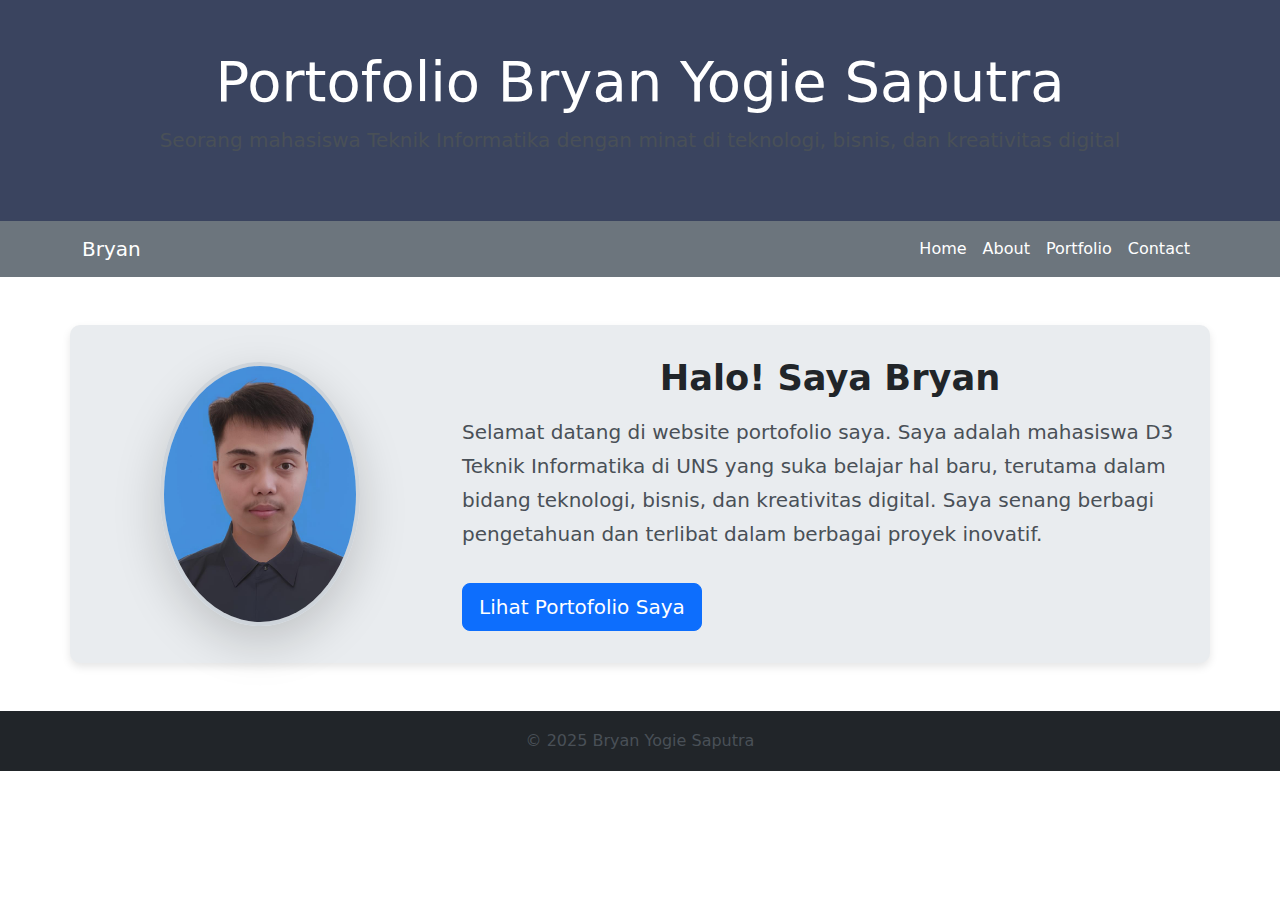
<file: index.html>
<!DOCTYPE html>
<html lang="en">

<head>
  <meta charset="UTF-8" />
  <meta name="viewport" content="width=device-width, initial-scale=1.0" />
  <title>Portofolio Bryan Yogie Saputra</title>
  <!-- Bootstrap CSS CDN -->
  <link href="https://cdn.jsdelivr.net/npm/bootstrap@5.3.3/dist/css/bootstrap.min.css" rel="stylesheet">
  <!-- Custom CSS -->
  <link rel="stylesheet" href="css/style.css">
</head>

<body>

  <!-- Header -->
  <header class="text-white text-center py-5" style="background-color: #3a445f;">
    <h1 class="display-4">Portofolio Bryan Yogie Saputra</h1>
    <p class="lead">Seorang mahasiswa Teknik Informatika dengan minat di teknologi, bisnis, dan kreativitas digital</p>
  </header>
  

  <!-- Navbar -->
  <nav class="navbar navbar-expand-lg navbar-dark bg-secondary sticky-top">
    <div class="container">
      <a class="navbar-brand" href="index.html">Bryan</a>
      <button class="navbar-toggler" type="button" data-bs-toggle="collapse" data-bs-target="#navbarNav">
        <span class="navbar-toggler-icon"></span>
      </button>
      <div class="collapse navbar-collapse" id="navbarNav">
        <ul class="navbar-nav ms-auto">
          <li class="nav-item"><a class="nav-link active" href="index.html">Home</a></li>
          <li class="nav-item"><a class="nav-link" href="about.html">About</a></li>
          <li class="nav-item"><a class="nav-link" href="portfolio.html">Portfolio</a></li>
          <li class="nav-item"><a class="nav-link" href="contact.html">Contact</a></li>
        </ul>
      </div>
    </div>
  </nav>

  <!-- Body -->
  <main class="container my-5">
    <div class="row align-items-center">
      <div class="col-md-4 text-center">
        <img src="img/foto_profil.jpg" alt="Foto Bryan" class="img-fluid rounded-circle shadow-lg" width="200" />
      </div>
      <div class="col-md-8">
        <h2 class="mb-3">Halo! Saya Bryan</h2>
        <p class="lead">Selamat datang di website portofolio saya. Saya adalah mahasiswa D3 Teknik Informatika di UNS yang suka belajar hal baru, terutama dalam bidang teknologi, bisnis, dan kreativitas digital. Saya senang berbagi pengetahuan dan terlibat dalam berbagai proyek inovatif.</p>
        <a href="portfolio.html" class="btn btn-primary btn-lg mt-3">Lihat Portofolio Saya</a>
      </div>
    </div>
  </main>

  <!-- Footer -->
  <footer class="bg-dark text-white text-center py-3">
    <p>&copy; 2025 Bryan Yogie Saputra</p>
  </footer>

  <!-- Bootstrap JS CDN -->
  <script src="https://cdn.jsdelivr.net/npm/bootstrap@5.3.3/dist/js/bootstrap.bundle.min.js"></script>
</body>

</html>
</file>
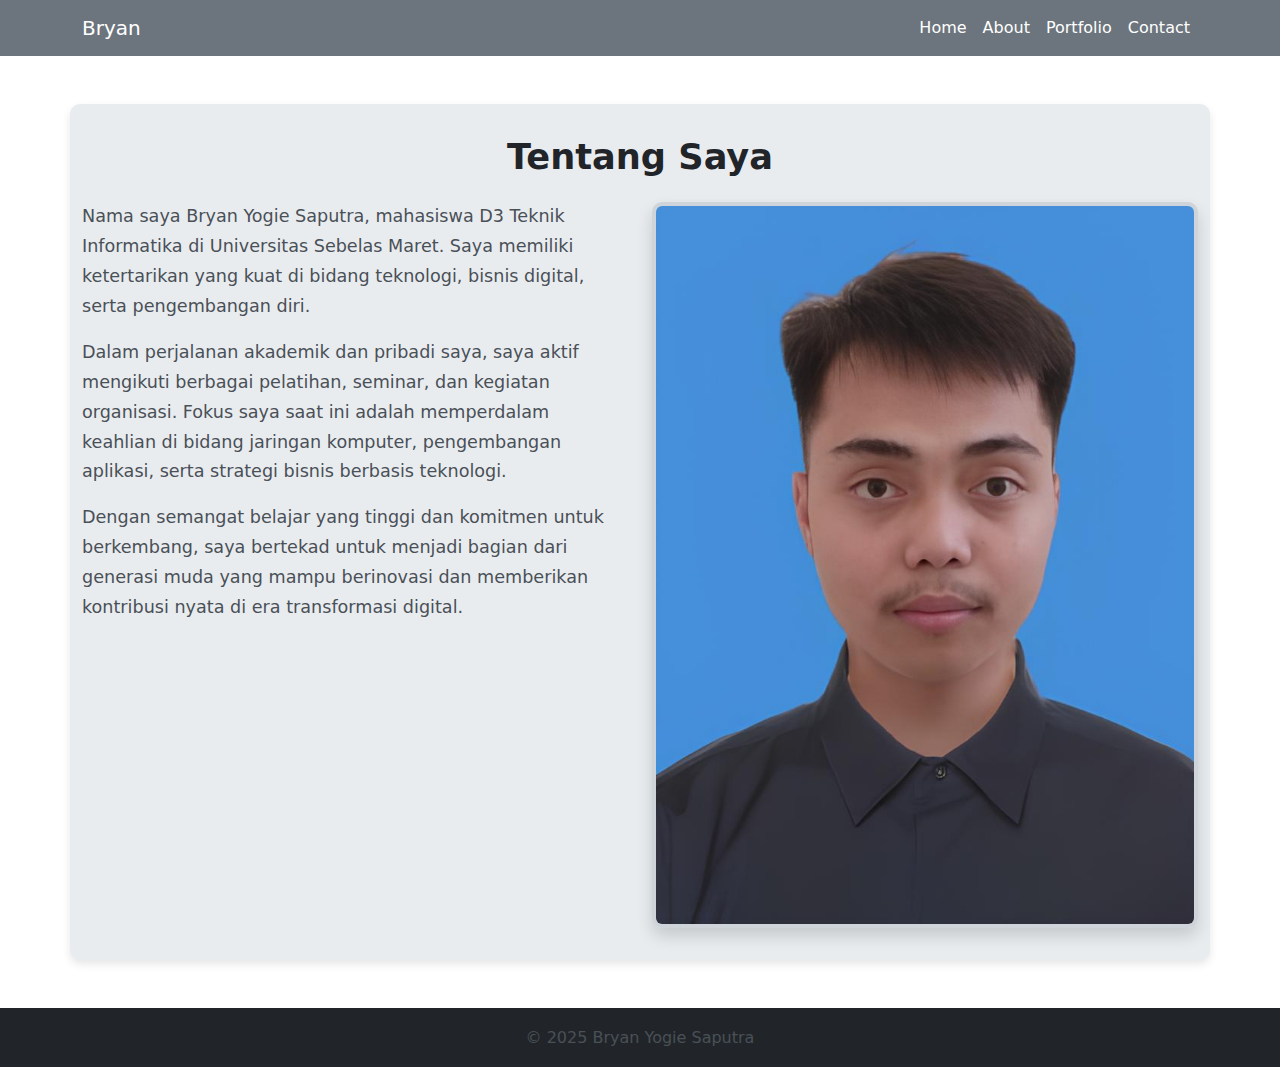
<file: about.html>
<!DOCTYPE html>
<html lang="id">
<head>
  <meta charset="UTF-8">
  <meta name="viewport" content="width=device-width, initial-scale=1.0">
  <title>Tentang Bryan</title>
  <link href="https://cdn.jsdelivr.net/npm/bootstrap@5.3.3/dist/css/bootstrap.min.css" rel="stylesheet">
  <link rel="stylesheet" href="css/style.css">
</head>
<body>

  <!-- Navbar -->
  <nav class="navbar navbar-expand-lg navbar-dark" style="background-color: #6c757d;">
    <div class="container">
      <a class="navbar-brand" href="index.html">Bryan</a>
      <button class="navbar-toggler" type="button" data-bs-toggle="collapse" data-bs-target="#navbarNav">
        <span class="navbar-toggler-icon"></span>
      </button>
      <div class="collapse navbar-collapse" id="navbarNav">
        <ul class="navbar-nav ms-auto">
          <li class="nav-item"><a class="nav-link" href="index.html">Home</a></li>
          <li class="nav-item"><a class="nav-link active" href="about.html">About</a></li>
          <li class="nav-item"><a class="nav-link" href="portfolio.html">Portfolio</a></li>
          <li class="nav-item"><a class="nav-link" href="contact.html">Contact</a></li>
        </ul>
      </div>
    </div>
  </nav>

  <!-- Body -->
  <main class="container my-5">
    <h2 class="text-center mb-4">Tentang Saya</h2>
    <div class="row">
      <div class="col-md-6">
        <p>Nama saya Bryan Yogie Saputra, mahasiswa D3 Teknik Informatika di Universitas Sebelas Maret. Saya memiliki ketertarikan yang kuat di bidang teknologi, bisnis digital, serta pengembangan diri.</p>
        <p>Dalam perjalanan akademik dan pribadi saya, saya aktif mengikuti berbagai pelatihan, seminar, dan kegiatan organisasi. Fokus saya saat ini adalah memperdalam keahlian di bidang jaringan komputer, pengembangan aplikasi, serta strategi bisnis berbasis teknologi.</p>
        <p>Dengan semangat belajar yang tinggi dan komitmen untuk berkembang, saya bertekad untuk menjadi bagian dari generasi muda yang mampu berinovasi dan memberikan kontribusi nyata di era transformasi digital.</p>
      </div>
      <div class="col-md-6">
        <img src="img/foto_profil.jpg" alt="Foto Bryan" class="img-fluid rounde shadow">
      </div>
    </div>
  </main>

  <!-- Footer -->
  <footer class="bg-dark text-white text-center py-3">
    <p>&copy; 2025 Bryan Yogie Saputra</p>
  </footer>

  <script src="https://cdn.jsdelivr.net/npm/bootstrap@5.3.3/dist/js/bootstrap.bundle.min.js"></script>
</body>
</html>
</file>
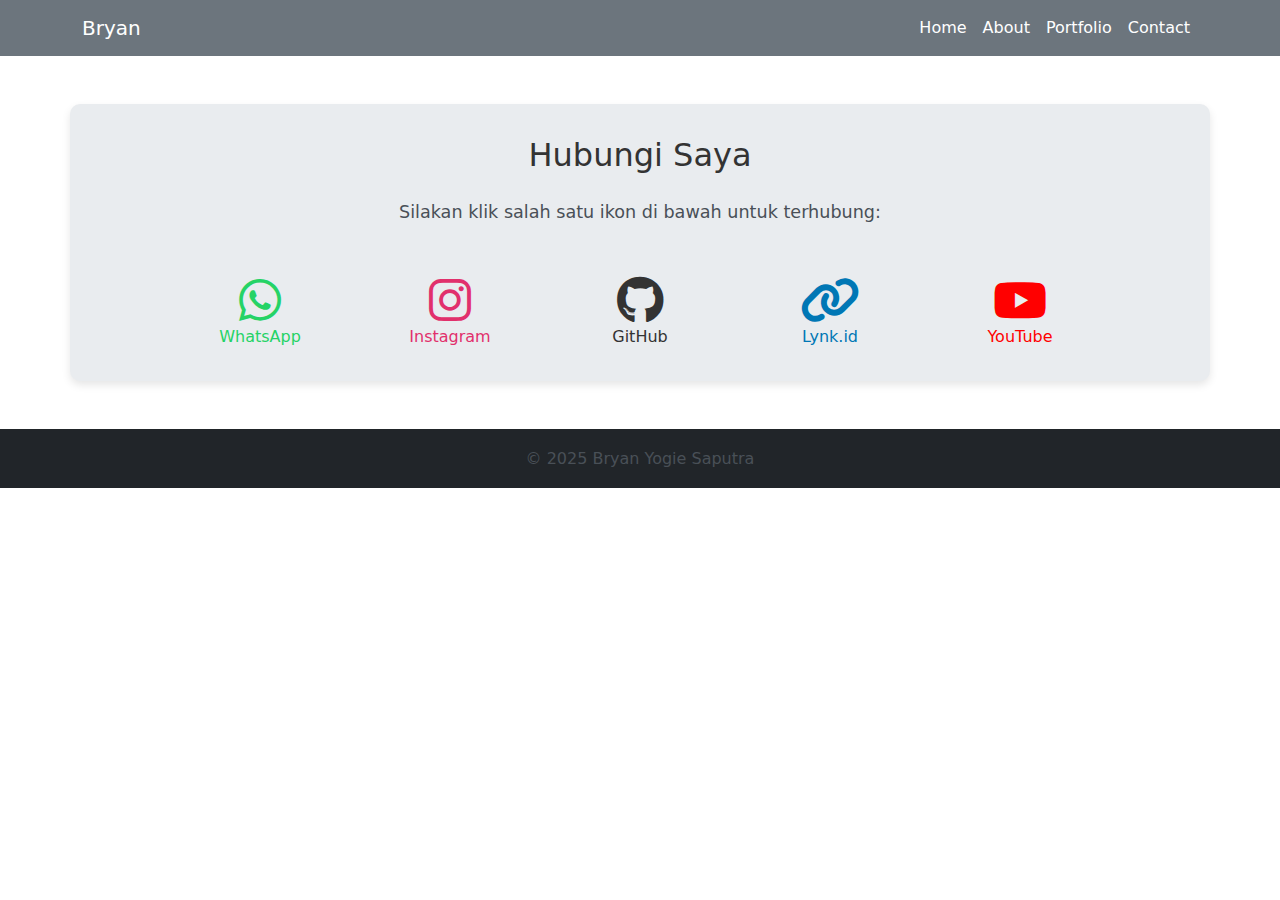
<file: contact.html>
<!DOCTYPE html>
<html lang="id">
<head>
  <meta charset="UTF-8">
  <meta name="viewport" content="width=device-width, initial-scale=1.0">
  <title>Kontak | Bryan Yogie Saputra</title>
  <link rel="stylesheet" href="css/style.css">
  <link rel="stylesheet" href="https://cdn.jsdelivr.net/npm/bootstrap@5.3.2/dist/css/bootstrap.min.css">
  <link rel="stylesheet" href="https://cdnjs.cloudflare.com/ajax/libs/font-awesome/6.0.0-beta3/css/all.min.css">
</head>
<body>

<nav class="navbar navbar-expand-lg navbar-dark" style="background-color: #6c757d;">
  <div class="container">
    <a class="navbar-brand" href="index.html">Bryan</a>
    <button class="navbar-toggler" type="button" data-bs-toggle="collapse" data-bs-target="#navbarNav">
      <span class="navbar-toggler-icon"></span>
    </button>
    <div class="collapse navbar-collapse" id="navbarNav">
      <ul class="navbar-nav ms-auto">
        <li class="nav-item"><a class="nav-link" href="index.html">Home</a></li>
        <li class="nav-item"><a class="nav-link" href="about.html">About</a></li>
        <li class="nav-item"><a class="nav-link" href="portfolio.html">Portfolio</a></li>
        <li class="nav-item"><a class="nav-link active" aria-current="page" href="contact.html">Contact</a></li>
      </ul>
    </div>
  </div>
</nav>

<!-- Kontak -->
<main class="container my-5">
  <h2 class="text-center mb-4" style="color: #333;">Hubungi Saya</h2>
  <p class="text-center">Silakan klik salah satu ikon di bawah untuk terhubung:</p>
  <div class="row justify-content-center text-center g-4 mt-4">
    <div class="col-6 col-md-2">
      <a href="https://wa.me/6285876941979" target="_blank" style="text-decoration: none; color: #25D366;">
        <i class="fab fa-whatsapp fa-3x"></i><br>WhatsApp
      </a>
    </div>
    <div class="col-6 col-md-2">
      <a href="https://www.instagram.com/yogiexct/?next=%2F" target="_blank" style="text-decoration: none; color: #E1306C;">
        <i class="fab fa-instagram fa-3x"></i><br>Instagram
      </a>
    </div>
    <div class="col-6 col-md-2">
      <a href="https://github.com/Yogiexc" target="_blank" style="text-decoration: none; color: #333;">
        <i class="fab fa-github fa-3x"></i><br>GitHub
      </a>
    </div>
    <div class="col-6 col-md-2">
      <a href="https://lynk.id/yogiexc" target="_blank" style="text-decoration: none; color: #0077B5;">
        <i class="fas fa-link fa-3x"></i><br>Lynk.id
      </a>
    </div>
    <div class="col-6 col-md-2">
      <a href="https://www.youtube.com/@bryanyogiexc" target="_blank" style="text-decoration: none; color: #FF0000;">
        <i class="fab fa-youtube fa-3x"></i><br>YouTube
      </a>
    </div>
  </div>
</main>

<!-- Footer -->
<footer class="bg-dark text-white text-center py-3">
  <p>&copy; 2025 Bryan Yogie Saputra</p>
</footer>

<script src="https://cdn.jsdelivr.net/npm/bootstrap@5.3.2/dist/js/bootstrap.bundle.min.js"></script>

</body>
</html>
</file>
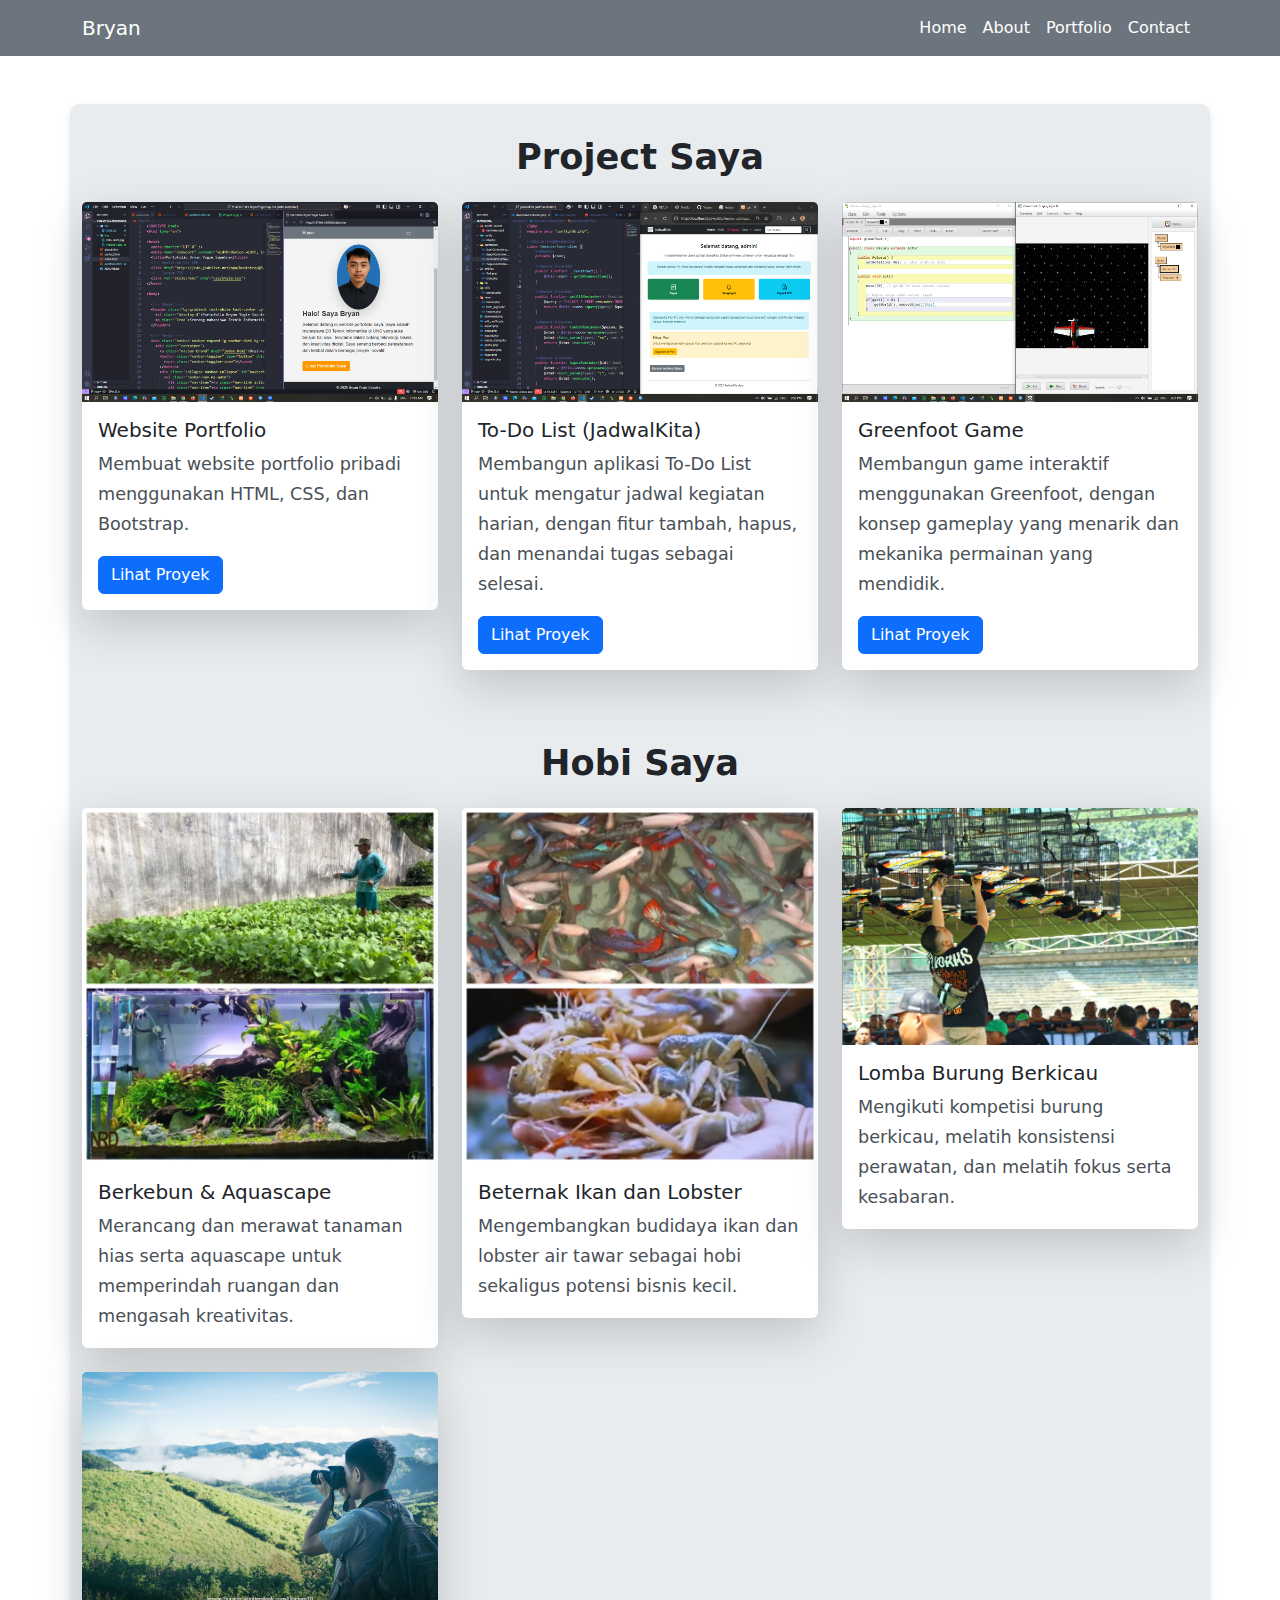
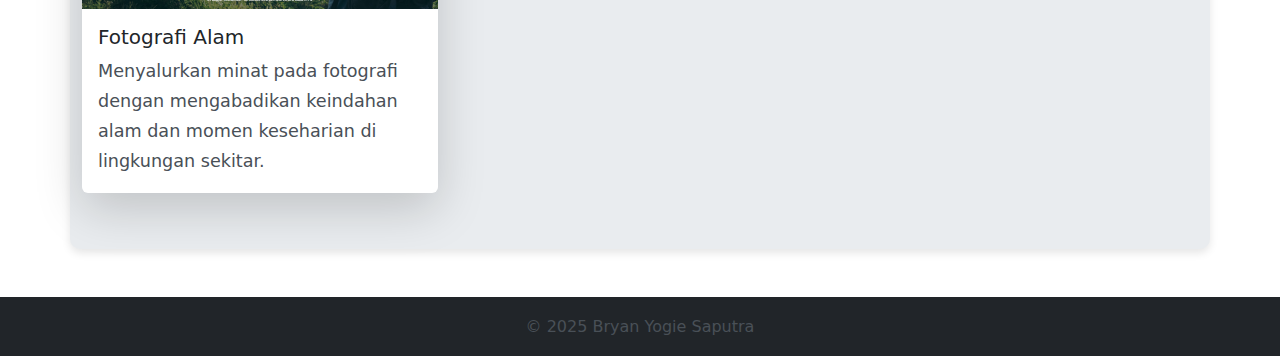
<file: portfolio.html>
<!DOCTYPE html>
<html lang="id">
<head>
  <meta charset="UTF-8">
  <meta name="viewport" content="width=device-width, initial-scale=1.0">
  <title>Portfolio Bryan</title>
  <link href="https://cdn.jsdelivr.net/npm/bootstrap@5.3.3/dist/css/bootstrap.min.css" rel="stylesheet">
  <link rel="stylesheet" href="css/style.css">
</head>

<body>

  <!-- Navbar -->
  <nav class="navbar navbar-expand-lg navbar-dark bg-secondary sticky-top">
    <div class="container">
      <a class="navbar-brand" href="index.html">Bryan</a>
      <button class="navbar-toggler" type="button" data-bs-toggle="collapse" data-bs-target="#navbarNav">
        <span class="navbar-toggler-icon"></span>
      </button>
      <div class="collapse navbar-collapse" id="navbarNav">
        <ul class="navbar-nav ms-auto">
          <li class="nav-item"><a class="nav-link" href="index.html">Home</a></li>
          <li class="nav-item"><a class="nav-link" href="about.html">About</a></li>
          <li class="nav-item"><a class="nav-link active" href="portfolio.html">Portfolio</a></li>
          <li class="nav-item"><a class="nav-link" href="contact.html">Contact</a></li>
        </ul>
      </div>
    </div>
  </nav>

  <!-- Body -->
  <main class="container my-5">

    <!-- Project Section -->
    <h2 class="text-center mb-4">Project Saya</h2>
    <div class="row">

      <div class="col-md-4 mb-4">
        <div class="card shadow-lg border-0 rounded">
          <img src="/img/Project 1.jpg" class="card-img-top" alt="Project 1">
          <div class="card-body">
            <h5 class="card-title">Website Portfolio</h5>
            <p class="card-text">Membuat website portfolio pribadi menggunakan HTML, CSS, dan Bootstrap.</p>
            <a href="http://127.0.0.1:3000/portfolio.html" class="btn btn-primary">Lihat Proyek</a>
          </div>
        </div>
      </div>

      <div class="col-md-4 mb-4">
        <div class="card shadow-lg border-0 rounded">
          <img src="img/Project 2.jpg" class="card-img-top" alt="Project To-Do List">
          <div class="card-body">
            <h5 class="card-title">To-Do List (JadwalKita)</h5>
            <p class="card-text">Membangun aplikasi To-Do List untuk mengatur jadwal kegiatan harian, dengan fitur tambah, hapus, dan menandai tugas sebagai selesai.</p>
            <a href="https://github.com/Yogiexc/JadwalKita" class="btn btn-primary">Lihat Proyek</a>
          </div>
        </div>
      </div>
      

      <div class="col-md-4 mb-4">
        <div class="card shadow-lg border-0 rounded">
          <img src="img/Project 3.jpg" class="card-img-top" alt="Project Greenfoot Game">
          <div class="card-body">
            <h5 class="card-title">Greenfoot Game</h5>
            <p class="card-text">Membangun game interaktif menggunakan Greenfoot, dengan konsep gameplay yang menarik dan mekanika permainan yang mendidik.</p>
            <a href="https://github.com/Yogiexc/GreenfootGame" class="btn btn-primary">Lihat Proyek</a>
          </div>
        </div>
      </div>
      

    </div>

    <!-- Hobby Section -->
    <h2 class="text-center mb-4 mt-5">Hobi Saya</h2>
    <div class="row">

      <div class="col-md-4 mb-4">
        <div class="card shadow-lg border-0 rounded">
          <img src="img/Hobi 2.jpg" class="card-img-top" alt="Hobi 2">
          <div class="card-body">
            <h5 class="card-title">Berkebun & Aquascape</h5>
            <p class="card-text">Merancang dan merawat tanaman hias serta aquascape untuk memperindah ruangan dan mengasah kreativitas.</p>
          </div>
        </div>
      </div>

      <div class="col-md-4 mb-4">
        <div class="card shadow-lg border-0 rounded">
          <img src="img/Hobi 1.jpg" class="card-img-top" alt="Hobi 1">
          <div class="card-body">
            <h5 class="card-title">Beternak Ikan dan Lobster</h5>
            <p class="card-text">Mengembangkan budidaya ikan dan lobster air tawar sebagai hobi sekaligus potensi bisnis kecil.</p>
          </div>
        </div>
      </div> 

      <div class="col-md-4 mb-4">
        <div class="card shadow-lg border-0 rounded">
          <img src="img/Hobi 3.jpg" class="card-img-top" alt="Hobi 3">
          <div class="card-body">
            <h5 class="card-title">Lomba Burung Berkicau</h5>
            <p class="card-text">Mengikuti kompetisi burung berkicau, melatih konsistensi perawatan, dan melatih fokus serta kesabaran.</p>
          </div>
        </div>
      </div>

      <div class="col-md-4 mb-4">
        <div class="card shadow-lg border-0 rounded">
          <img src="img/Hobi 4.jpg" class="card-img-top" alt="Fotografi Alam">
          <div class="card-body">
            <h5 class="card-title">Fotografi Alam</h5>
            <p class="card-text">Menyalurkan minat pada fotografi dengan mengabadikan keindahan alam dan momen keseharian di lingkungan sekitar.</p>
          </div>
        </div>
      </div>
      
    </div>

  </main>

  <!-- Footer -->
  <footer class="bg-dark text-white text-center py-3">
    <p>&copy; 2025 Bryan Yogie Saputra</p>
  </footer>

  <script src="https://cdn.jsdelivr.net/npm/bootstrap@5.3.3/dist/js/bootstrap.bundle.min.js"></script>
</body>

</html>
</file>
<file: css/style.css>
/* Styling untuk main body */
main {
    background-color: #e9ecef; /* Latar belakang abu-abu terang untuk bagian main */
    border-radius: 10px;
    padding: 2rem;
    box-shadow: 0 4px 8px rgba(0, 0, 0, 0.1);
  }
  
  h2 {
    color: #212529; /* Warna gelap agar kontras dengan latar belakang */
    font-weight: bold;
    font-size: 2.2rem;
    text-align: center;
  }
  
  p {
    font-size: 1.1rem;
    color: #495057; /* Teks dengan warna abu-abu yang lebih lembut */
    line-height: 1.7;
  }
  
  /* Gambar Profil */
  .img-fluid {
    border-radius: 10px;
    border: 4px solid #ced4da; /* Border abu-abu terang untuk gambar */
    box-shadow: 0 4px 10px rgba(0, 0, 0, 0.1);
  }
  
  /* Navbar Styling */
.navbar {
    background-color: #343a40; /* Pastikan navbar berwarna gelap */
  }
  
  .navbar-nav .nav-link {
    color: #ffffff !important; /* Teks navbar berwarna putih */
  }
  
  .navbar-nav .nav-link:hover {
    color: #adb5bd !important; /* Warna teks berubah saat hover */
  }
  
  .navbar-brand {
    color: #ffffff !important; /* Pastikan logo navbar berwarna putih */
  }
  
  
  /* Footer Styling */
  footer {
    background-color: #343a40; /* Footer tetap gelap untuk konsistensi */
    color: #ffffff;
    padding: 1rem;
  }
  
  footer p {
    font-size: 1rem;
    margin-bottom: 0;
  }
  
  /* Mobile responsive */
  @media (max-width: 768px) {
    .container {
      padding: 1rem;
    }
  }
</file>
